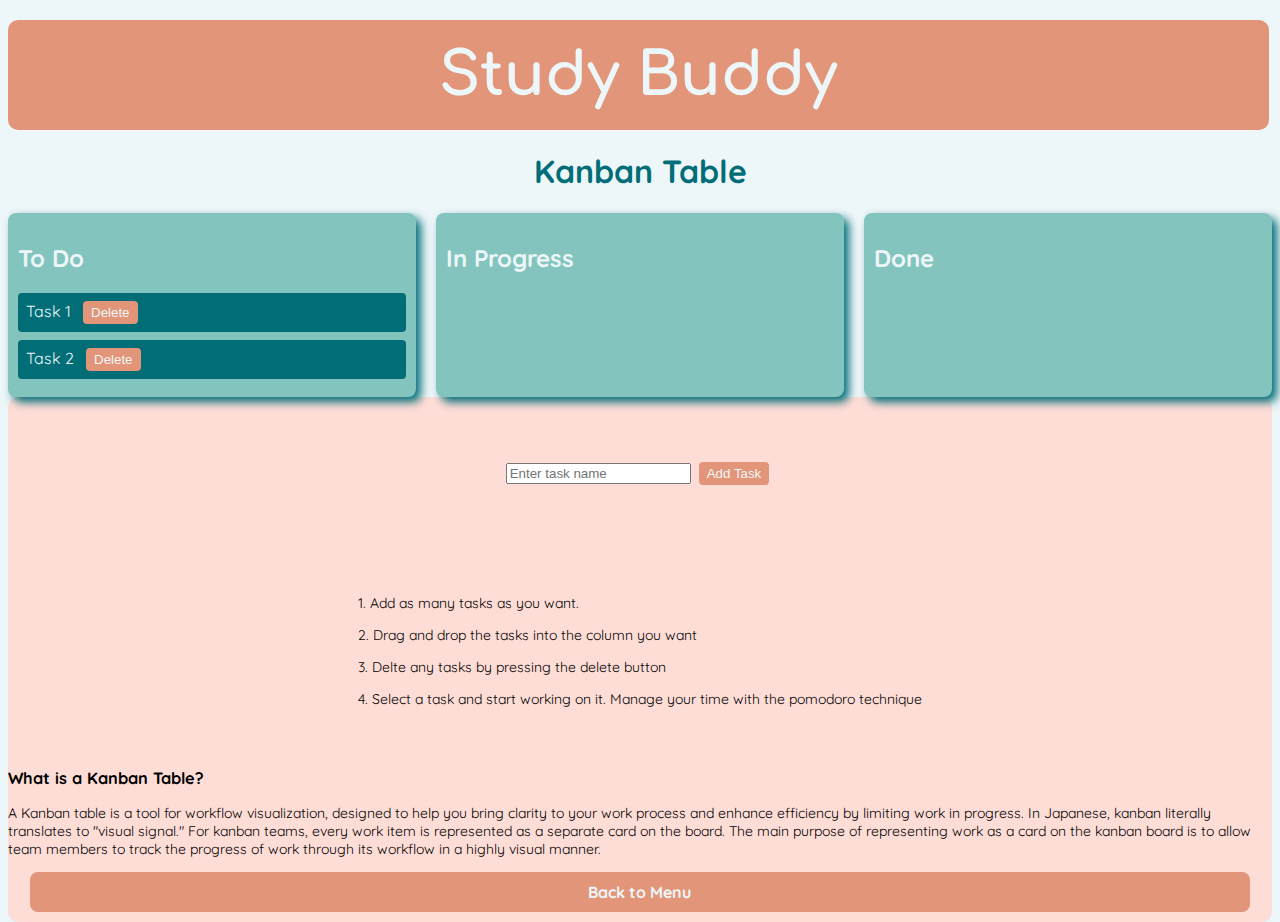
<file: Kanban.html>
<!DOCTYPE html>
<html lang="en">

<head>
  <meta charset="UTF-8">
  <meta name="viewport" content="width=device-width, initial-scale=1.0">
  <link rel="stylesheet" href="Kanban.css">
  <title>Kanban Board</title>
  <meta charset="utf-8">
  <meta name="viewport" content="width=device-width">
  <title>replit</title>
  <link href="Kanban.css" rel="stylesheet" type="text/css" />
   <link href="https://fonts.googleapis.com/css2?family=Quicksand:wght@300;500&display=swap" rel="stylesheet">
  <link href="https://fonts.googleapis.com/css2?family=Comfortaa:wght@500&family=Quicksand:wght@300;500&display=swap" rel="stylesheet">
</head>

<body>


  <nav class="navbar"> 
    <div class="nav-title">Study Buddy</div>
  </nav>

  <h1>Kanban Table</h1>

  <div class="kanban-container">
    <div class="column" id="todo" ondrop="drop(event)" ondragover="allowDrop(event)">
      <h2>To Do</h2>
      <div class="task" id="task1" draggable="true" ondragstart="drag(event)" onclick="deleteTask(this)">Task 1
      <button class="delete-button" >Delete</button></div>
      <div class="task" id="task2" draggable="true" ondragstart="drag(event)" onclick="deleteTask(this)">Task 2
      <button class="delete-button" onclick="deleteTask(this)">Delete</button></div>
    </div>
    <div class="column" id="in-progress" ondrop="drop(event)" ondragover="allowDrop(event)">
      <h2>In Progress</h2>
    </div>
    <div class="column" id="done" ondrop="drop(event)" ondragover="allowDrop(event)">
      <h2>Done</h2>
    </div>
  </div>
  <script src="Kanban.js"></script>


<section class = "info">
  <div class="add-task">
    <input type="text" id="newTask" placeholder="Enter task name">
    <button class='addTask-button' onclick="addTask()">Add Task</button>
  </div>

  <div class='instructions'>
    <p>1. Add as many tasks as you want.</p>
    <p>2. Drag and drop the tasks into the column you want</p>
    <p>3. Delte any tasks by pressing the delete button</p>
    <p>4. Select a task and start working on it. Manage your time with the pomodoro technique</p>
  </div>

  <div class='about'>
    <h3>What is a Kanban Table?</h3>
    <p>A Kanban table is a tool for workflow visualization, designed to help you bring clarity to your work process and enhance efficiency by limiting work in progress. In Japanese, kanban literally translates to "visual signal." For kanban teams, every work item is represented as a separate card on the board. The main purpose of representing work as a card on the kanban board is to allow team members to track the progress of work through its workflow in a highly visual manner.</p>
  </div>


  <footer class="footer">
    <a href="menu.html" class="footer-link">Back to Menu</a>
  </footer>
</section>
    <script src="Kanban.js"></script>
  </body>
</html>
</file>
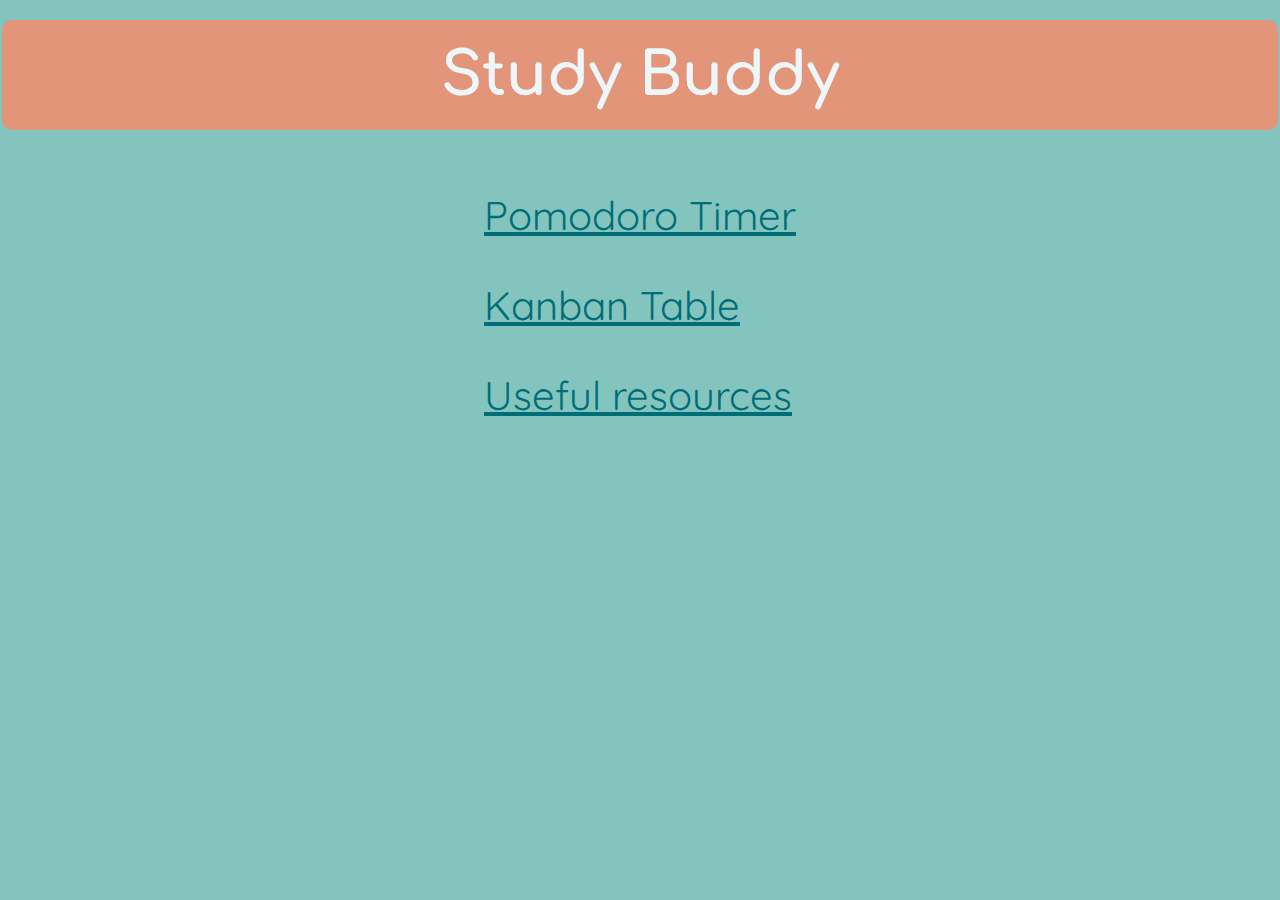
<file: menu.html>
<!DOCTYPE html>
<html>

<head>
  <meta charset="utf-8">
  <meta name="viewport" content="width=device-width">
  <title>replit</title>
  <link href="menu.css" rel="stylesheet" type="text/css" />
  <link href="https://fonts.googleapis.com/css2?family=Quicksand:wght@300;500&display=swap" rel="stylesheet">
  <link href="https://fonts.googleapis.com/css2?family=Comfortaa:wght@500&family=Quicksand:wght@300;500&display=swap" rel="stylesheet">
</head>

<body>
  <nav class="navbar-menu">
    <div>Study Buddy</div>
  </nav>

  <div class='links-menu'>
    <a href= "pomodoro.html"> Pomodoro Timer</a>
    <a href='Kanban.html'> Kanban Table </a>
    <a href='resources.html'> Useful resources</a>
  <script src="https://replit.com/public/js/replit-badge-v2.js" theme="dark" position="bottom-right"></script>
</body>

</html>
</file>
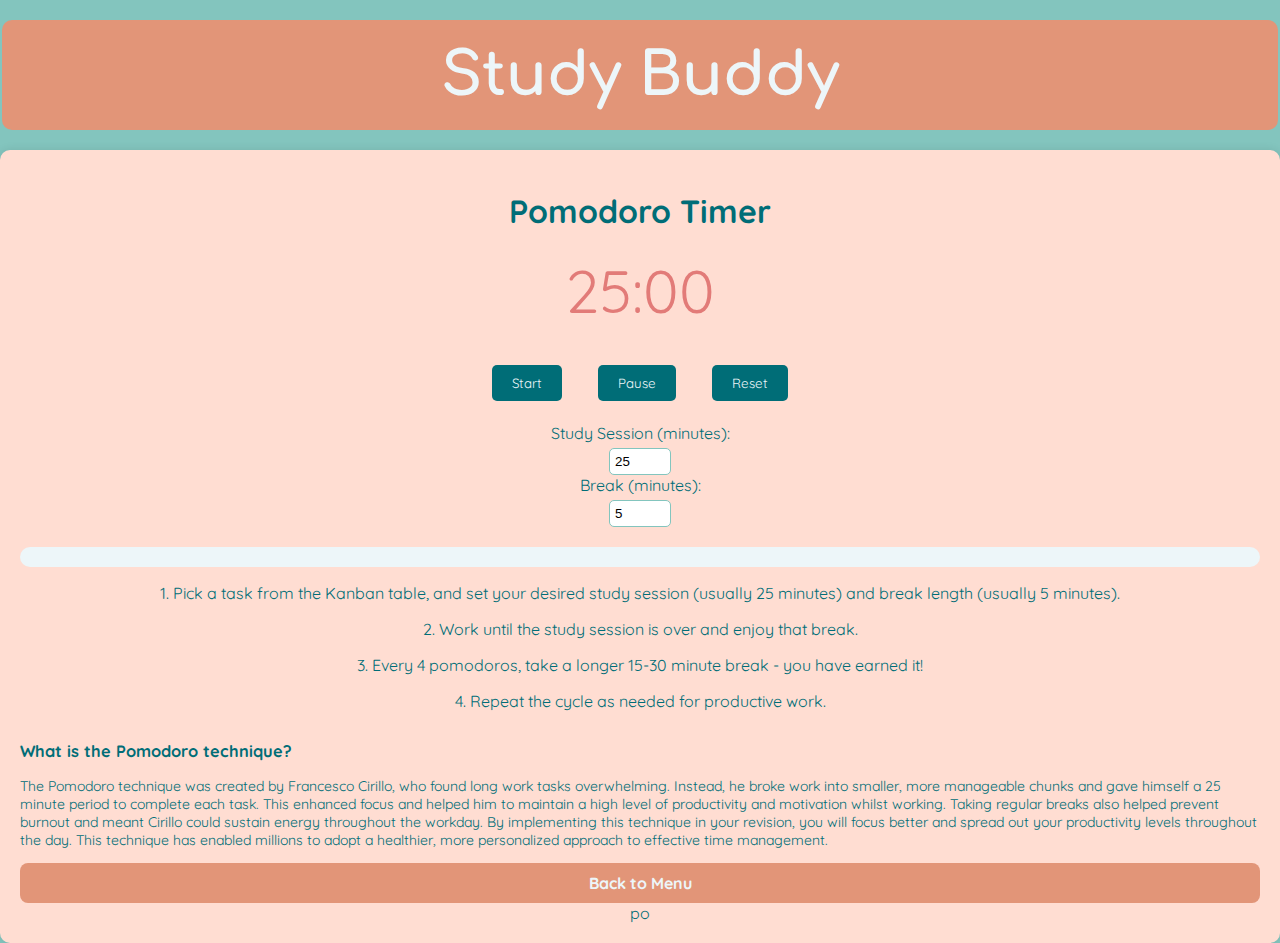
<file: pomodoro.html>
<!DOCTYPE html>
<html lang="en">

<head>
  <meta charset="UTF-8">
  <meta name="viewport" content="width=device-width, initial-scale=1.0">
  <link rel="stylesheet" href="pomodoro.css">
  <link href="https://fonts.googleapis.com/css2?family=Quicksand:wght@300;500&display=swap" rel="stylesheet">
  <link href="https://fonts.googleapis.com/css2?family=Comfortaa:wght@500&family=Quicksand:wght@300;500&display=swap" rel="stylesheet">


  <title>Study Buddy</title>
</head>

<body>

  <nav class="navbar">

    <div class="nav-title">Study Buddy</div>
  </nav>

  <div class="container">

    <h1>Pomodoro Timer</h1>

    <div class="timer">
      <div class="time" id="time-display">25:00</div>
      <div class="controls">
        <button id="start-btn">Start</button>
        <button id="pause-btn">Pause</button>
        <button id="reset-btn">Reset</button>
    </div>

  </div>

    <div class="settings">

      <div class="session">
        <label for="session-time">Study Session (minutes):</label>
        <input type="number" id="session-time" value="25" min="1">
      </div>

      <div class="break">
        <label for="break-time">Break (minutes):</label>
        <input type="number" id="break-time" value="5" min="1">
      </div>

    </div>

    <div class="progress-bar-container">
      <div class="progress-bar" id="progress-bar"></div>

    <div class = "instructions">
    <p>1. Pick a task from the Kanban table, and set your desired study session (usually 25 minutes) and break length (usually 5 minutes). </p>
      <p>2. Work until the study session is over and enjoy that break.</p>
      <p>3. Every 4 pomodoros, take a longer 15-30 minute break - you have earned it!</p>
      <p>4. Repeat the cycle as needed for productive work.</p>

      <h3>What is the Pomodoro technique?</h3>
      <p>The Pomodoro technique was created by Francesco Cirillo, who found long work tasks overwhelming. Instead, he broke work into smaller, more manageable chunks and gave himself a 25 minute period to complete each task. This enhanced focus and helped him to maintain a high level of productivity and motivation whilst working. Taking regular breaks also helped prevent burnout and meant Cirillo could sustain energy throughout the workday. By implementing this technique in your revision, you will focus better and spread out your productivity levels throughout the day. This technique has enabled millions to adopt a healthier, more personalized approach to effective time management.</p>
    </div>
  </div>



  <div class="instructions-one">

        <p>1. Pick a task from the Kanban table, and set your desired study session (usually 25 minutes) and break length (usually 5 minutes). </p>
        <p>2. Work until the study session is over and enjoy that break.</p>
        <p>3. Every 4 pomodoros, take a longer 15-30 minute break - you have earned it!</p>
        <p>4. Repeat the cycle as needed for productive work.</p>

  </div>

  <div class = "instructions-two"> 
      <h3>What is the Pomodoro technique?</h3>
      <p>The Pomodoro technique was created by Francesco Cirillo, who found long work tasks overwhelming. Instead, he broke work into smaller, more manageable chunks and gave himself a 25 minute period to complete each task. This enhanced focus and helped him to maintain a high level of productivity and motivation whilst working. Taking regular breaks also helped prevent burnout and meant Cirillo could sustain energy throughout the workday. By implementing this technique in your revision, you will focus better and spread out your productivity levels throughout the day. This technique has enabled millions to adopt a healthier, more personalized approach to effective time management.</p>
  </div>

  <footer class="footer">
    <a href="menu.html" class="footer-link">Back to Menu</a>
  </footer>
  <script src="pomodoro.js"></script>

</body>
</html>po
</file>
<file: Kanban.css>
html {
  height: 100%;
  width: 100%;
}

body {
  font-family: 'Quicksand', sans-serif;
  align-items: center;
  min-height: 100vh;
  background-color: #EDF6F9;
}

.kanban-container {
  display: flex;
  gap: 20px;
}

.column {
  flex: 1;
  background-color: #83C5BE;
  border-radius: 8px;
  padding: 10px;
  box-shadow: 5px 5px 10px #006D77;
  color:#EDF6F9
}

.task {
  background-color: #006D77;
  border-radius: 4px;
  padding: 8px;
  margin: 8px 0;
  cursor: pointer;
  user-select: none;
  transition: background-color 0.2s ease-in-out;
  color: #EDF6F9
}

.task:hover {
  background-color: #FFDDD7;
}

.add-task{
  margin: 60px;
  display: flex;
  align-items: center;
  z-index: 1;
}

.delete-button {
  background-color: #E29578;
  color: #EDF6F9;
  border: none;
  padding: 4px 8px;
  border-radius: 4px;
  cursor: pointer;
  margin-left: 8px;
}

.navbar {
  background-color: #E29578;
  color: #EDF6F9;
  display: flex;
  justify-content: center;
  align-items: center;
  width: 95%;
  height: 50px;
  padding: 30px;
  margin-top: 20px;
  margin-bottom: 20px;
  margin-left: 0px;
  border-radius: 10px;
}

.nav-title {
  font-size: 60px;
  font-family: 'Comfortaa', cursive;
  font-weight: bold;
}

.addTask-button{
  margin: 5px;
  background-color: #E29578;
  color: #EDF6F9;
  border: none;
  padding: 4px 8px;
  border-radius: 4px;
  cursor: pointer;
  margin-left: 8px;

}

.addTask-button:hover{
  background-color: #FFDDD7;
}

.menu-button{
  margin: 5px;
  background-color: #E29578;
  color: #EDF6F9;
  border: none;
  padding: 4px 8px;
  border-radius: 4px;
  cursor: pointer;
  margin-left: 8px;
}

.menu-button:hover{
  background-color: #FFDDD7;
}

h1{
  display: flex;
  justify-content: center;
  color: #006D77;
}

.instructions{
  margin-top: 30px;
  font-size: 14px;
  z-index:2;
}

.about{
  margin-top: 30px;
  font-size: 14px;
  z-index: 3;
}

.info{
  display: flex;
  flex-direction: column;
  background-color: #FFDDD7;
  border-radius: 10px;
  align-items: center;
}

.footer {
  background-color: #E29578;
  color: #EDF6F9;
  text-align: center;
  padding: 10px;
  width: 95%;
  border-radius: 8px;
  margin-bottom: 10px;
}

.footer-link {
  color: #EDF6F9;
  text-decoration: none;
  font-weight: bold;
}
</file>
<file: menu.css>
html {
  height: 100%;
  width: 100%;
}

.navbar-menu {
  background-color: #E29578;
  color: #EDF6F9;
  display: flex;
  justify-content: center;
  align-items: center;
  width: 95%;
  height: 50px;
  padding: 30px;
  margin-top: 20px;
  margin-bottom: 20px;
  margin-left: 0px;
  font-size: 60px;
  font-family: 'Comfortaa', cursive;
  font-weight: bold;
  border-radius:10px;
}

body {
  font-family: 'Quicksand', sans-serif;
  color: #006D77;
  background-color: #83C5BE;
  display: flex;
  flex-direction: column;
  align-items: center;
  height: 100vh;
  margin: 0;
}

a{
  display:block;
  font-size: 40px;
  margin: 40px;
}

a:link{
  color: #006D77
}

a:visited{
  color: #FFDDD7
}
</file>
<file: pomodoro.css>
body {
  font-family: 'Quicksand', sans-serif;
  color: #006D77;
  background-color: #83C5BE;
  display: flex;
  flex-direction: column;
  align-items: center;
  height: 100vh;
  margin: 0;
}

.navbar {
  background-color: #E29578;
  color: #EDF6F9;
  display: flex;
  justify-content: center;
  align-items: center;
  width: 95%;
  height: 50px;
  padding: 30px;
  margin-top: 20px;
  margin-bottom: 20px;
  margin-left: 0px;
  border-radius: 10px;
}

.nav-title {
  font-size: 60px;
  font-family: 'Comfortaa', cursive;
  font-weight: bold;
}

.container {
  background-color: #FFDDD2;
  padding: 20px;
  border-radius: 10px;
  box-shadow: 0px 0px 10px rgba(0, 0, 0, 0.1);
  text-align: center;
}


.timer {
  font-size: 60px;
  color: #e27b78;
  margin-bottom: 20px;
}

.controls button {
  background-color: #006D77;
  color: #EDF6F9;
  border: none;
  padding: 10px 20px;
  margin: 0 10px;
  border-radius: 5px;
  cursor: pointer;
  font-family: 'Quicksand', sans-serif;
}

.settings {
  margin-top: 20px;
}

.settings label {
  display: block;
  margin-bottom: 5px;
}

.settings input {
  width: 50px;
  padding: 5px;
  border: 1px solid #83C5BE;
  border-radius: 5px;
}

.progress-bar-container {
  width: 100%;
  height: 20px;
  background-color: #EDF6F9;
  border-radius: 10px;
  margin-top: 20px;
  overflow: hidden;
}

.progress-bar {
  width: 0;
  height: 100%;
  background-color: #83C5BE;
  transition: width 1s linear;
}

.instructions {
  margin-top: 30px;
  text-align: center;
  font-size: 14px;
}

.instructions-two {
  margin-top: 30px;
  text-align: left;
  font-size: 14px;
}


.page-content {
  display: flex;
  flex-direction: column;
  min-height: 100vh;
}

.footer {
  background-color: #E29578;
  color: #EDF6F9;
  text-align: center;
  padding: 10px;
  border-radius: 8px;
}

.footer-link {
  color: #EDF6F9;
  text-decoration: none;
  font-weight: bold;
}
</file>
